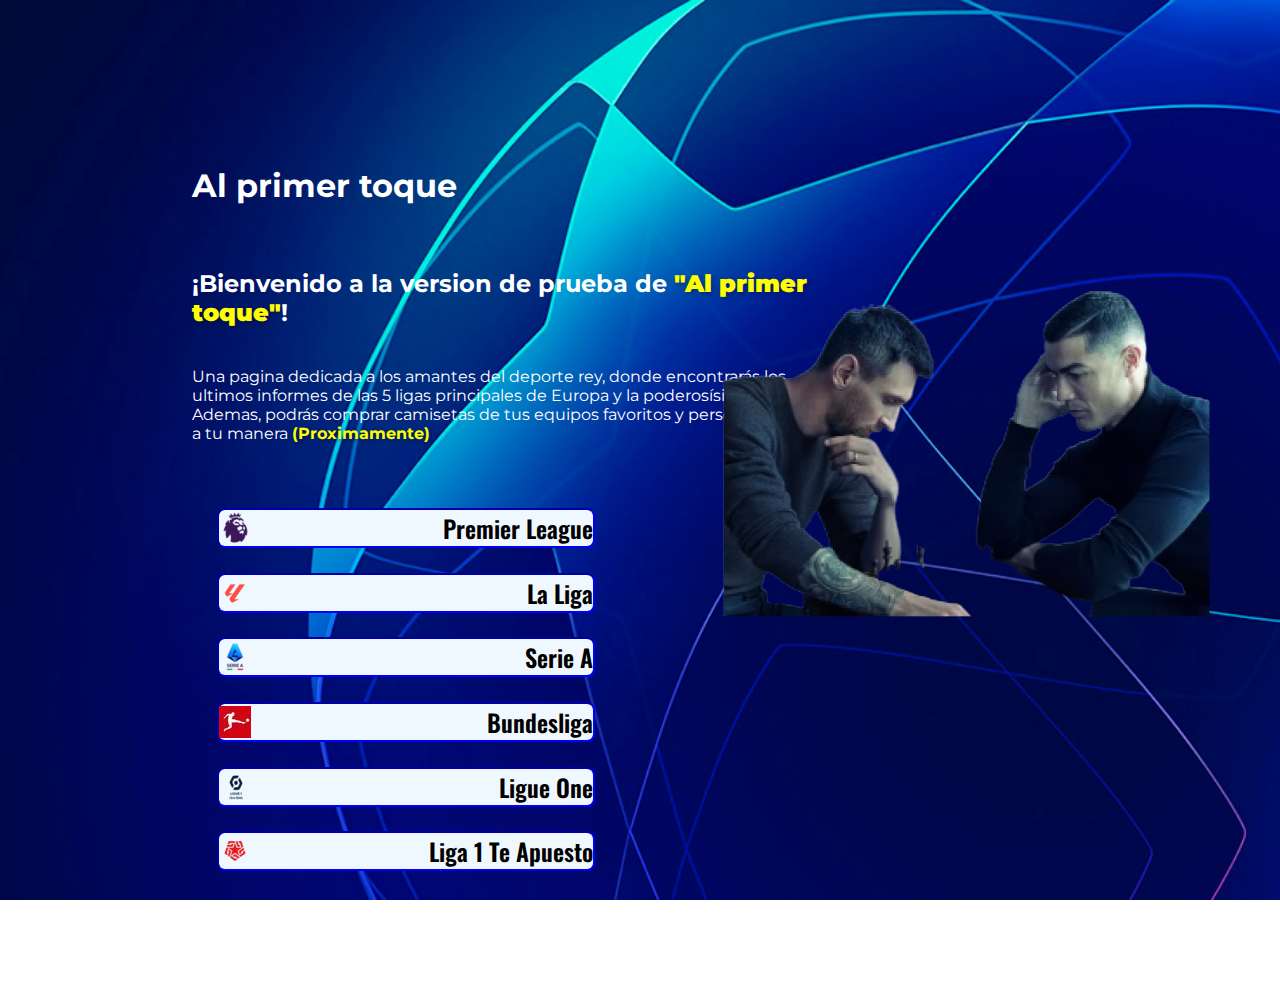
<file: index.html>
<!DOCTYPE html>
<html lang="es-mx">
<head>
    <meta charset="UTF-8">
    <meta name="viewport" content="width=device-width, initial-scale=1.0">
    <title>Fulvo</title>
    <link rel="stylesheet" href="STYLE/style.css">
</head>
<body>
    <header class="header">
        <h1>Al primer toque</h1>
        
    </header>
    <main class="presentacion">
    <section class="presentacion_texto">  
    <h2> ¡Bienvenido a la version de prueba de <strong class="destack">"Al primer toque"</strong>!</h2>
    <p>Una pagina dedicada a los amantes del deporte rey, donde
        encontrarás los ultimos informes de las 5 ligas principales de Europa y
        la poderosísima <strong class="destack">Liga 1</strong>. Ademas, podrás comprar camisetas
        de tus equipos favoritos y personalizarlas a tu manera <strong class="destack">(Proximamente)</strong>
    </p>
    <div class="ligas"> 
        <a class="boton_ligas" href="/LIGAS/premier.html"><img src="ASSETS/PREMIER ICONO.png"> Premier League</a>
        <a class="boton_ligas" href="La Liga.html"><img src="ASSETS/LIGA ICONO.png"> La Liga</a>
        <a class="boton_ligas" href="Serie A.html"><img src="ASSETS/SERIE A ICONO.png"> Serie A</a>
        <a class="boton_ligas" href="Bundesliga.html"><img src="ASSETS/BUNDES LOGO.jpg">Bundesliga</a> 
        <a class="boton_ligas" href="Ligue One.html"><img src="ASSETS/LIGUE ONE ICONO.png">Ligue One</a>
        <a class="boton_ligas" href="Liga 1.html"><img src="ASSETS/GOD-removebg-preview (1).png">Liga 1 Te Apuesto</a>   
    </div>
    </section>
    <div class="goats">
    <img src="ASSETS/messi y cr7.png" alt="Imagen de Messi y CR7">
    </div>
    </main>
    <footer class="footer">
        <p>Desarrollado por El Rayo</p>
    </footer>
</body>
</html>
</file>
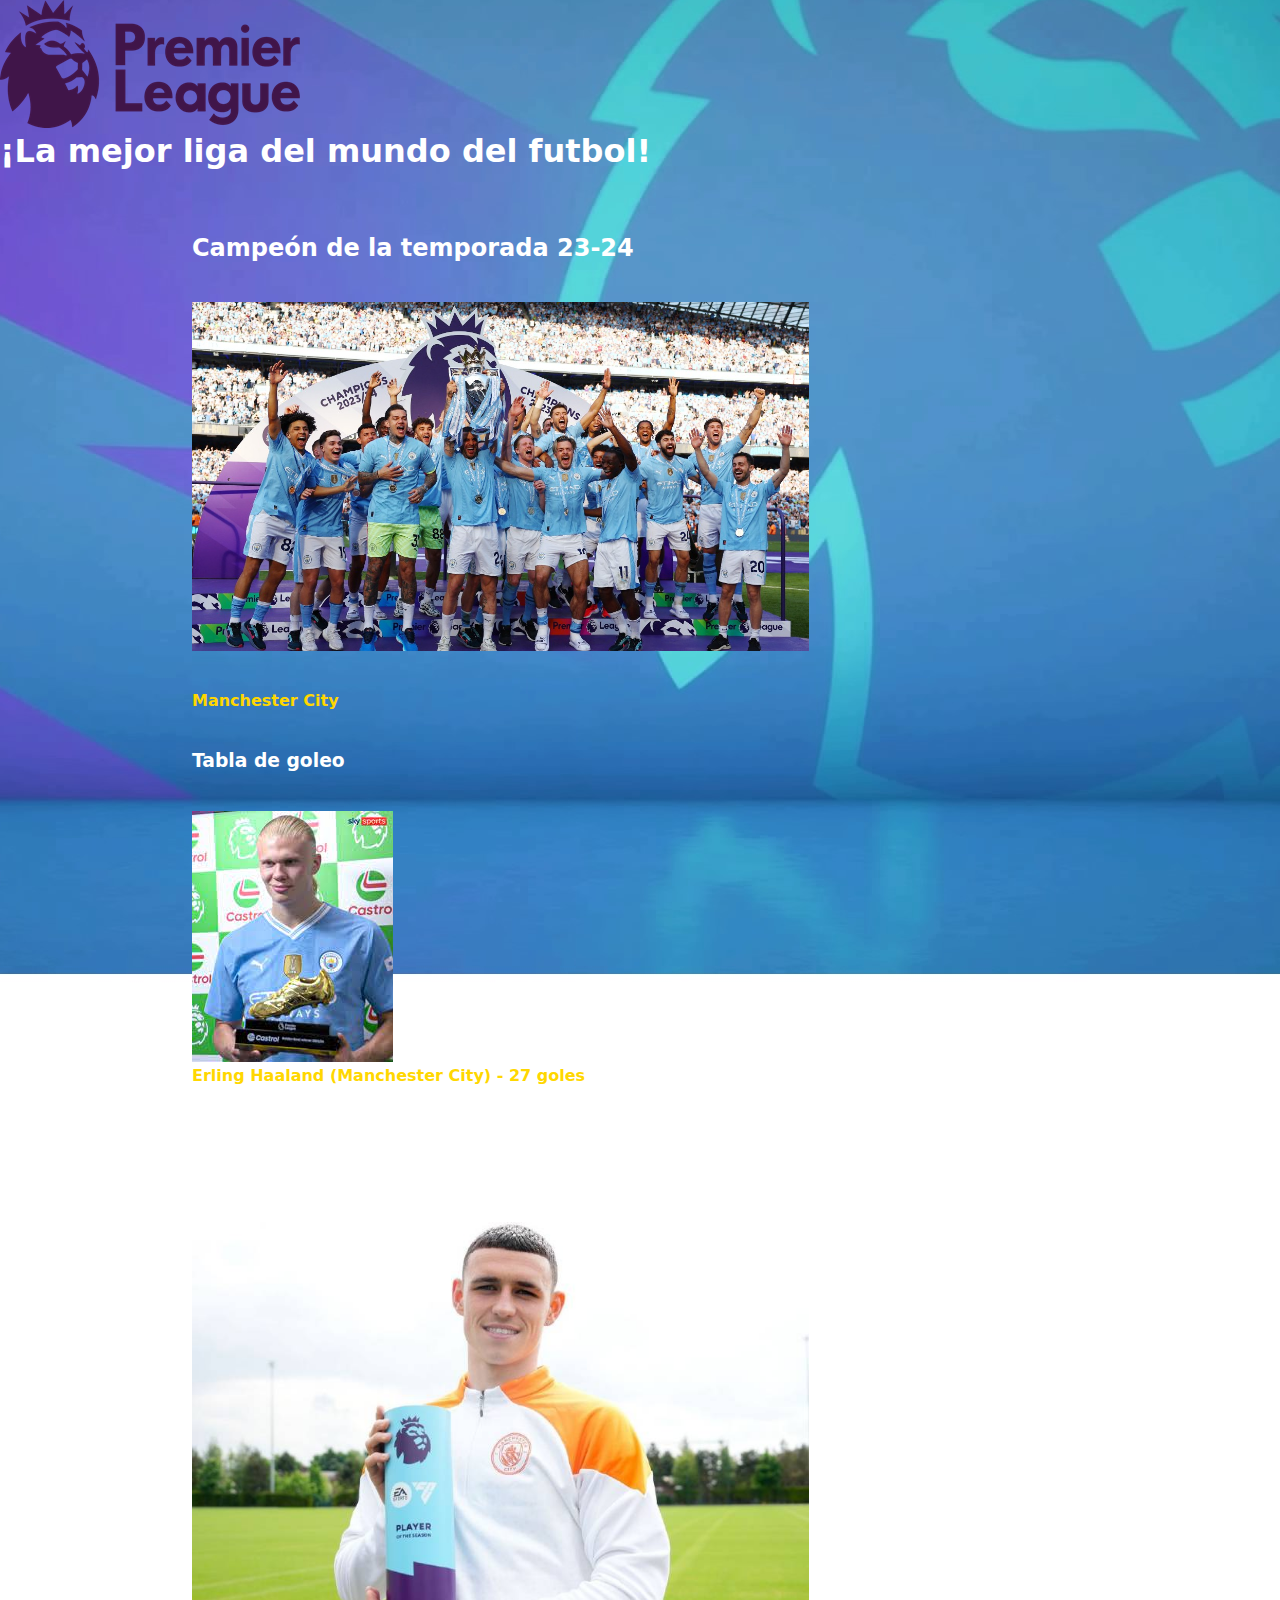
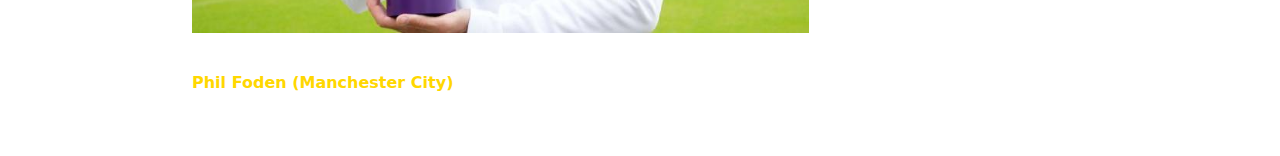
<file: LIGAS/premier.html>
<!DOCTYPE html>
<html lang="en">
<head>
    <meta charset="UTF-8">
    <meta name="viewport" content="width=device-width, initial-scale=1.0">
    <link rel="stylesheet" href="/STYLE/style-premier.css">
    <title>Premier League</title>
    
</head>
<body>
    <header class="header">
        <img src="/ASSETS/PREMIER LEAGUE.png">
        <h1>¡La mejor liga del mundo del futbol!</h1>
    </header>
    <main class="contenido">
        <section class="contenido_temporada">
        <h2 class="campeón">Campeón de la temporada 23-24</h2>
        <img src="/ASSETS/manchester-city-campeon-premier-league-1.jpg" alt="campeon de la premier">
        <p><strong class="destack">Manchester City</strong></p>
        <h3 class="goleo">Tabla de goleo</h3>
        <ol class="tabla_goleo">
        <img src="/ASSETS/haaland.jpg">
        <li><strong class="destack">Erling Haaland (Manchester City) - 27 goles</strong></li>
        <li>Cole Palmer (Chelsea FC) - 22 goles</li>
        <li>Alexander Isak (Newcastle United) - 21 goles</li>
        </ol>
        <h4>Mejor jugador de la temporada</h4>
        <img src="/ASSETS/phil-foden-mvp-2023-2024.jpg">
        <p><strong class="destack">Phil Foden (Manchester City)</strong></p>
    </section>
    </main>
</body>
</html>
</file>
<file: STYLE/style.css>
@import url('https://fonts.googleapis.com/css2?family=Diplomata+SC&family=Krona+One&family=Montserrat:ital,wght@0,100..900;1,100..900&family=Oswald:wght@200..700&display=swap');
@keyframes slideIn {
    from {
        transform: translateX(-100%);
        opacity: 0;
    }
    to {
        transform: translateX(0);
        opacity: 1;
    }
}




:root{
    --colorprimario: white;
    --colorsecundario: yellow;
    --fuente-oswald: "Oswald", sans-serif;
    --fuente-montserrat: "Montserrat", system-ui;
    --fuente-krona: "Krona One", system-ui;
}

*{
    padding: 0%;
    margin: 0%;
    box-sizing: border-box;
}
html, body {
    height: 100%;
    margin: 0;
}
.header{
    padding: 20% 0% 0% 15%;
    font-family: var(--fuente-montserrat);
}

body {
    box-sizing: border-box;
    background-image: url('../ASSETS/ucl\ fondo.jpg');
    background-size: cover;
    background-repeat: no-repeat; 
    background-position: center; 
    background-attachment: fixed;
    color: var(--colorprimario);
    display: flex;
    flex-direction: column;
    justify-content: center;
    flex: 1;
    
}
.goats{
    position:absolute;
    top: 200px; 
    right: 70px;
}
.presentacion{
    padding: 5% 15%;
    align-items: center;
    justify-content: space-between;
    flex: 1;
}
.presentacion_texto{
    width:  617px;
    display: flex;
    flex-direction: column;
    gap: 40px;
    font-family: var(--fuente-montserrat);
    flex: 1;
}
.destack{
    color: var(--colorsecundario);
    text-shadow: 2px 2px 4px rgba(0, 0, 0, 0.3);
    animation: slideIn 0.5s ease-out;
}
.ligas{
    
    gap: 16px;
    overflow: hidden;
}
.boton_ligas{
    width: 378px;
    align-items: center;
    color:black;
    border: 2px inset blue;
    padding: 21.5px 2;
    margin: 4%;
    border-radius: 8px;
    background-color: aliceblue;
    font-family: var(--fuente-oswald);
    font-size: 24px;
    font-weight: 600;
    text-decoration: none;
    display: flex;
    justify-content: space-between;
    gap: 16px;
    transform-origin: center;
    transition: transform 0.3s ease, background-color 0.3s ease, border 0.3s ease;
}
.boton_ligas:hover{
    background-color: skyblue;
    cursor: pointer;
    transform: scale(1.05);
    animation: pulse 1s infinite;
}
.boton_ligas img {
    transition: transform 0.6s ease-in-out, filter 0.3s ease;
}

.boton_ligas:hover img {
    transform: rotate(360deg);
    filter: brightness(1.2);
}

.footer{
    display: flex;
    background-color: var(--color-terciario);
    flex: 1;
    padding: 2px;
    color: var(--color-primario);
    text-align: center;
    font-family: var(--fuente-oswald);
    font-size: 18px;
    font-weight: 400px;
    margin-top: auto;
}

@media (min-width: 480px) and (max-width: 1200px){
    .header{
        padding: 10%;
    }
    .goats{
        flex-direction: column-reverse;
        width: auto;
    }
    .presentacion{
        flex-direction: column-reverse;
        padding: 5%;
    }
    .presentacion_texto{
        width: auto;
    }
}
</file>
<file: STYLE/style-premier.css>
*{
    margin: 0%;
    padding: 0%;
    box-sizing: border-box;
}
:root{
    --colorprimario: white;
    --colorsecundario: purple;
    --fuente-oswald: "Oswald", sans-serif;
    --fuente-montserrat: "Montserrat", system-ui;
    --fuente-krona: "Krona One", system-ui;
}
.header{
    color: var(--colorprimario);
    font-family: var(--fuente-montserrat);
}
body{
    background-image: url(/ASSETS/fondo\ premier.jpg);
    background-size: auto;
    background-repeat: no-repeat; 
    background-position: center; 
    background-attachment: fixed;
    color: var(--colorprimario);
    display: flex;
    flex-direction: column;
    justify-content: space-between;
    flex: 1;
}
.contenido{
    padding: 5% 15%;
    align-items: center;
    justify-content: space-between;
    flex: 1;
}
.contenido_temporada{
    width:  617px;
    display: flex;
    flex-direction: column;
    gap: 40px;
    font-family: var(--fuente-krona);
    flex: 1;
}
.destack{
    text-align: center;
    color: gold;
}
</file>
